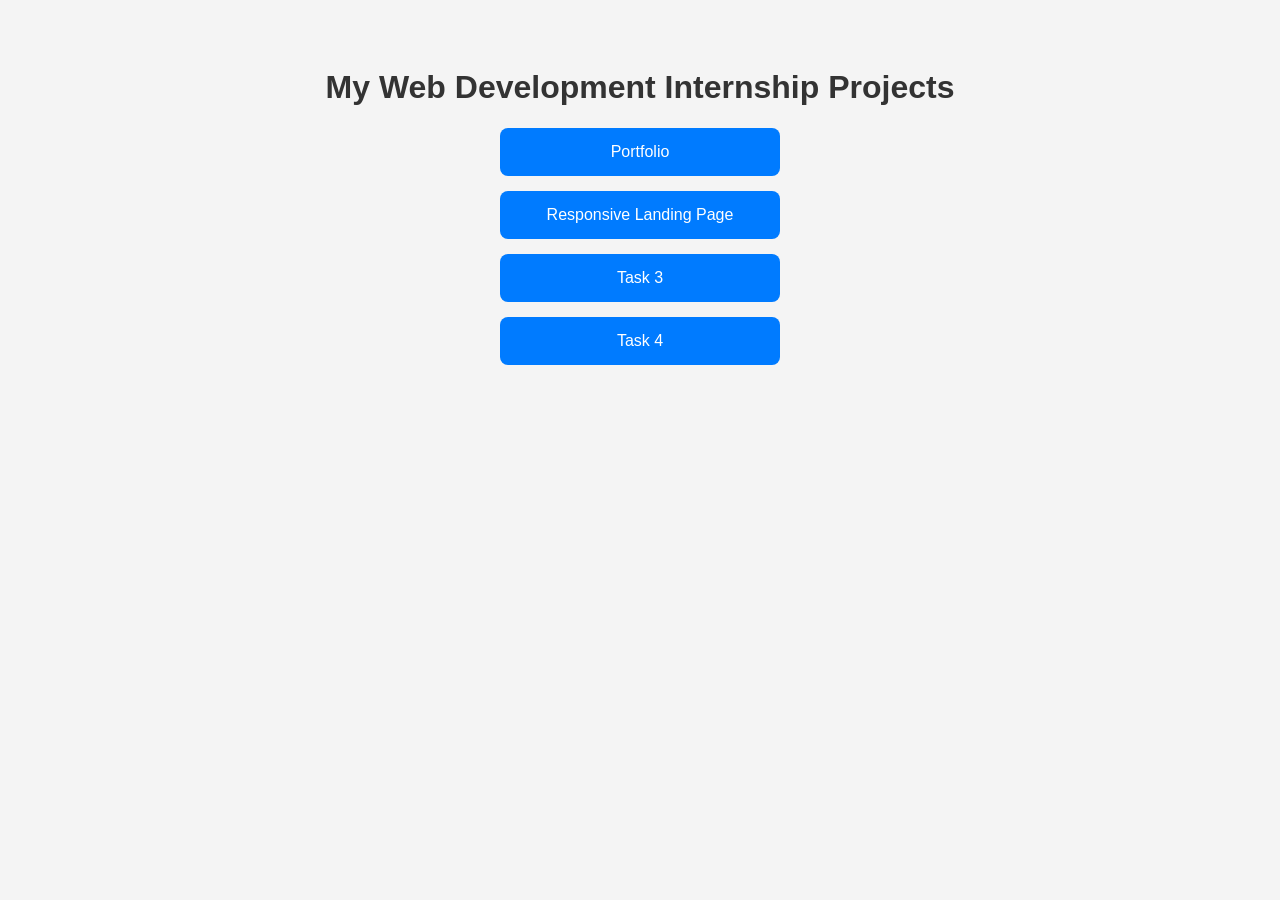
<file: index.html>
<!DOCTYPE html>
<html>
<head>
    <title>My Web Development Internship Projects</title>
    <style>
        body{
            font-family:Arial,sans-serif;
            text-align:center;
            background:#f4f4f4;
            padding:40px;
        }
        h1{color:#333;}
        a{
            display:block;
            width:250px;
            margin:15px auto;
            padding:15px;
            background:#007bff;
            color:white;
            text-decoration:none;
            border-radius:8px;
        }
        a:hover{
            background:#0056b3;
        }
    </style>
</head>
<body>

<h1>My Web Development Internship Projects</h1>

<a href="./portfolio/">Portfolio</a>

<a href="./responsive%20landing%20page/">Responsive Landing Page</a>

<a href="./task%203/">Task 3</a>

<a href="./task%204/">Task 4</a>

</body>
</html>
</file>
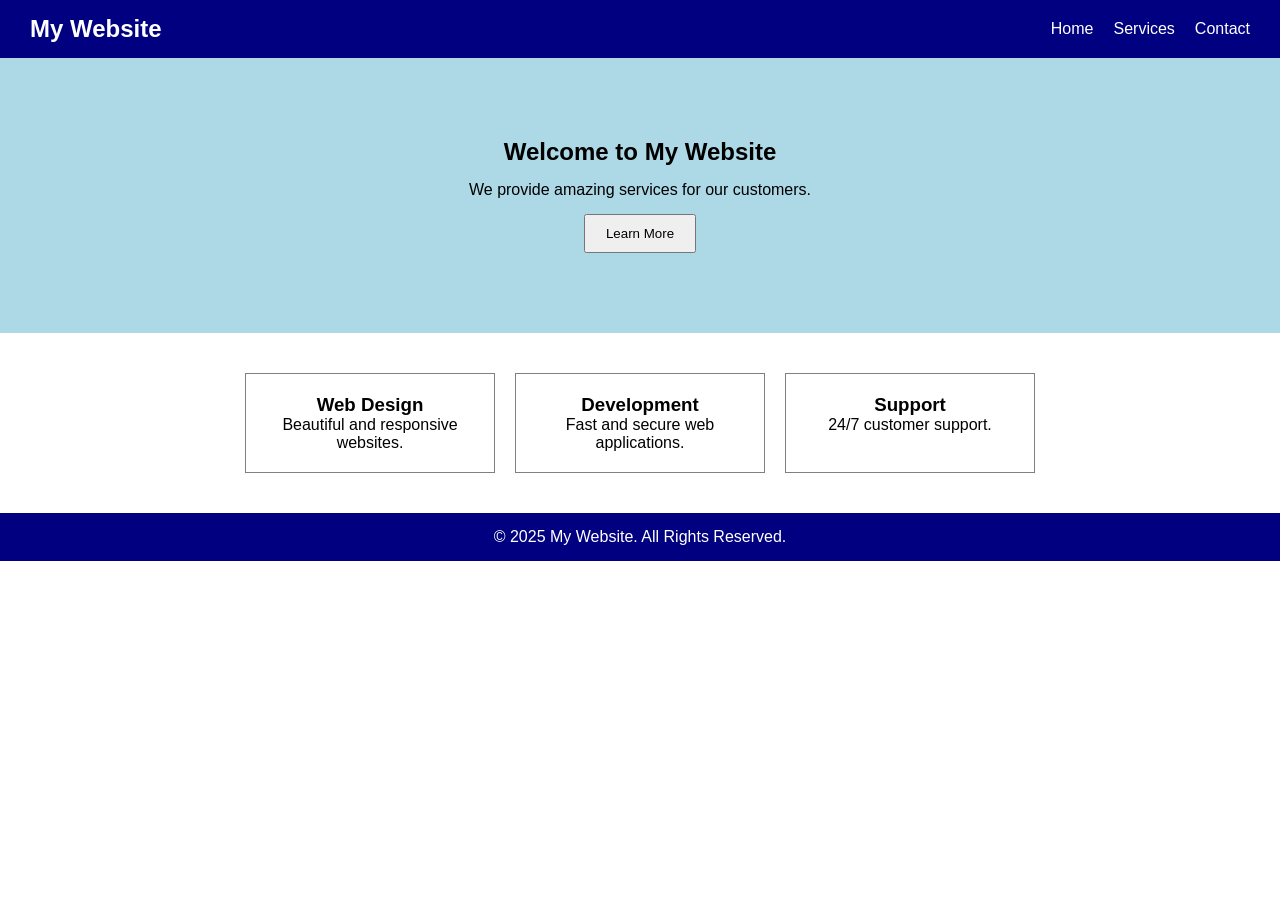
<file: responsive landing page/index.html>
<!DOCTYPE html>
<html>
<head>
    <title>My Landing Page</title>
    <link rel="stylesheet" href="style.css">
</head>
<body>

    <!-- Header -->
    <header>
        <nav class="navbar">
            <h2>My Website</h2>
            <ul>
                <li><a href="#">Home</a></li>
                <li><a href="#">Services</a></li>
                <li><a href="#">Contact</a></li>
            </ul>
        </nav>
    </header>

    <!-- Hero Section -->
    <section class="hero">
        <h1>Welcome to My Website</h1>
        <p>We provide amazing services for our customers.</p>
        <button>Learn More</button>
    </section>

    <!-- Services Section -->
    <section class="services">
        <div class="card">
            <h3>Web Design</h3>
            <p>Beautiful and responsive websites.</p>
        </div>

        <div class="card">
            <h3>Development</h3>
            <p>Fast and secure web applications.</p>
        </div>

        <div class="card">
            <h3>Support</h3>
            <p>24/7 customer support.</p>
        </div>
    </section>

    <!-- Footer -->
    <footer>
        <p>© 2025 My Website. All Rights Reserved.</p>
    </footer>

</body>
</html>
</file>
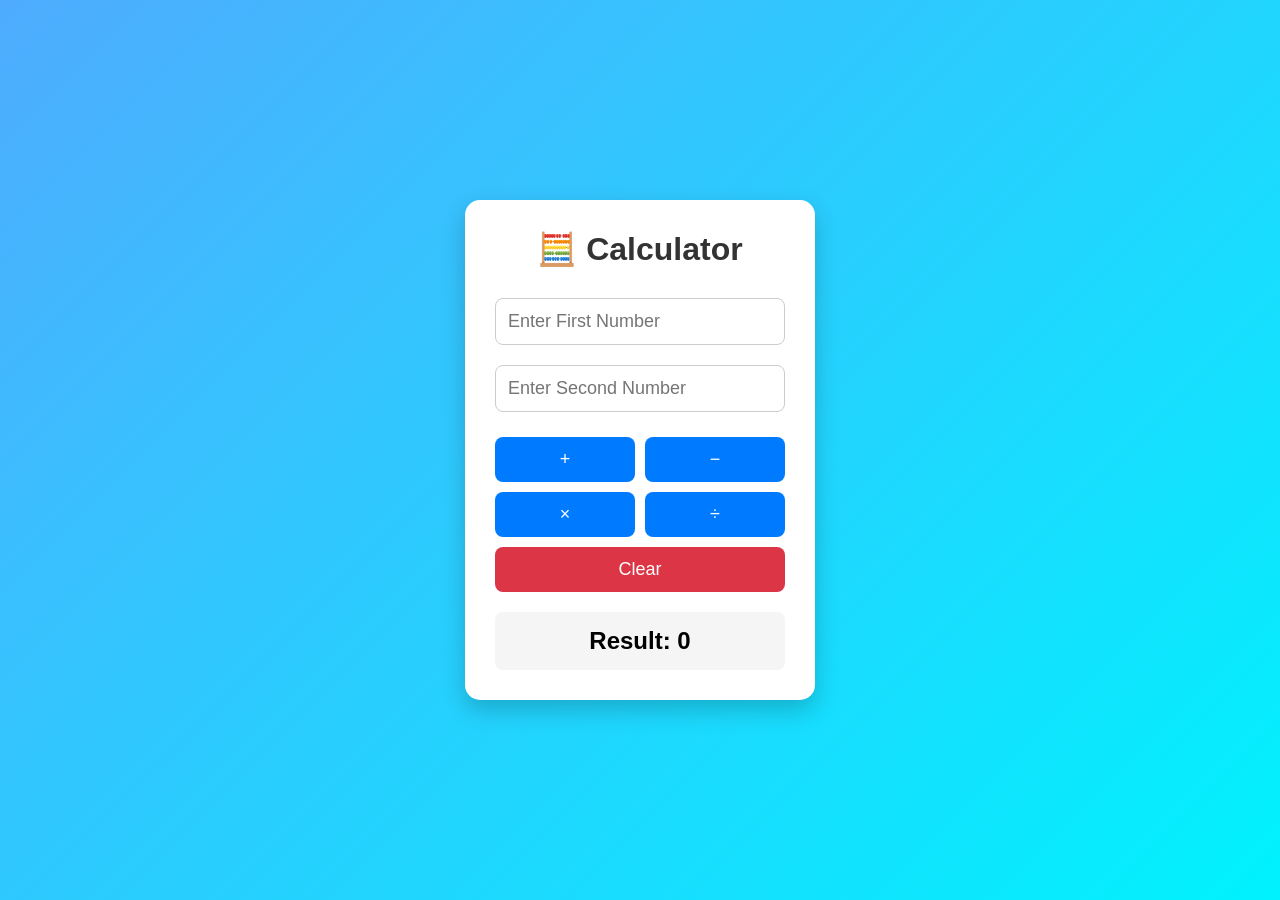
<file: task 3/index.html>
<!DOCTYPE html>
<html lang="en">
<head>
    <meta charset="UTF-8">
    <meta name="viewport" content="width=device-width, initial-scale=1.0">
    <title>Modern Calculator</title>
    <link rel="stylesheet" href="style.css">
</head>
<body>

<div class="container">

    <h1>🧮 Calculator</h1>

    <div class="calculator">

        <input type="number" id="num1" placeholder="Enter First Number">

        <input type="number" id="num2" placeholder="Enter Second Number">

        <div class="buttons">

            <button onclick="calculate('+')">+</button>
            <button onclick="calculate('-')">−</button>
            <button onclick="calculate('*')">×</button>
            <button onclick="calculate('/')">÷</button>
            <button onclick="clearFields()" class="clear">Clear</button>

        </div>

        <div class="result">
            <h2 id="result">Result: 0</h2>
        </div>

    </div>

</div>

<script src="script.js"></script>

</body>
</html>
</file>
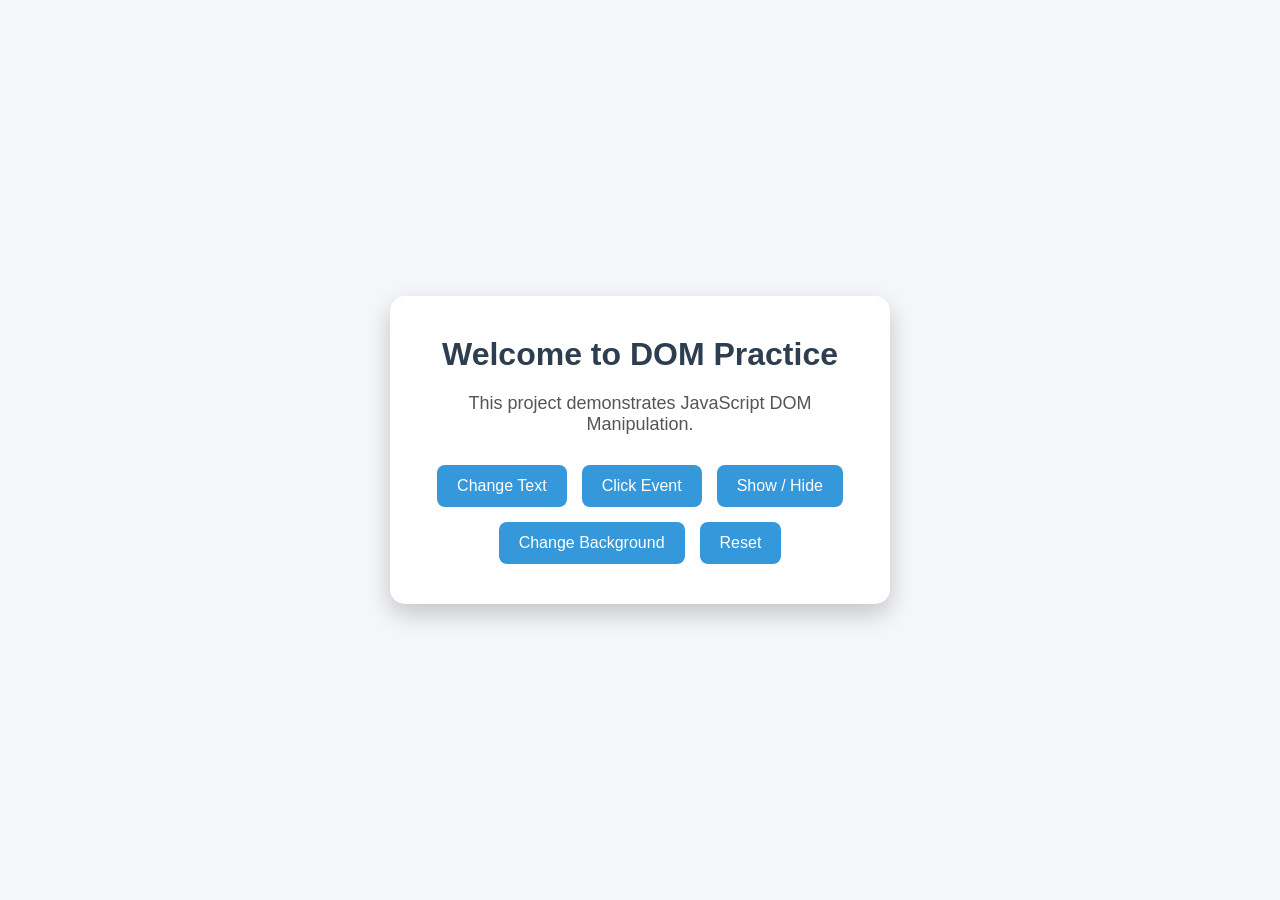
<file: task 4/index.html>
<!DOCTYPE html>
<html lang="en">
<head>
    <meta charset="UTF-8">
    <meta name="viewport" content="width=device-width, initial-scale=1.0">
    <title>DOM Practice Project</title>
    <link rel="stylesheet" href="style.css">
</head>
<body>

<div class="container">

    <h1 id="heading">Welcome to DOM Practice</h1>

    <p id="paragraph">
        This project demonstrates JavaScript DOM Manipulation.
    </p>

    <div class="buttons">

        <button onclick="changeText()">
            Change Text
        </button>

        <button id="alertBtn">
            Click Event
        </button>

        <button onclick="toggleParagraph()">
            Show / Hide
        </button>

        <button onclick="changeColor()">
            Change Background
        </button>

        <button onclick="resetPage()">
            Reset
        </button>

    </div>

</div>

<script src="script.js"></script>

</body>
</html>
</file>
<file: responsive landing page/style.css>
* {
    margin: 0;
    padding: 0;
    box-sizing: border-box;
}

body {
    font-family: Arial, sans-serif;
}

/* Navbar */
.navbar {
    display: flex;
    justify-content: space-between;
    align-items: center;
    background: navy;
    color: white;
    padding: 15px 30px;
}

.navbar ul {
    display: flex;
    list-style: none;
}

.navbar li {
    margin-left: 20px;
}

.navbar a {
    color: white;
    text-decoration: none;
}

/* Hero Section */
.hero {
    text-align: center;
    padding: 80px 20px;
    background: lightblue;
}

.hero h1 {
    margin-bottom: 15px;
}

.hero button {
    margin-top: 15px;
    padding: 10px 20px;
}

/* Services */
.services {
    display: flex;
    justify-content: center;
    gap: 20px;
    padding: 40px;
    flex-wrap: wrap;
}

.card {
    border: 1px solid gray;
    padding: 20px;
    width: 250px;
    text-align: center;
}

/* Footer */
footer {
    background: navy;
    color: white;
    text-align: center;
    padding: 15px;
}
</file>
<file: task 3/style.css>
*{
    margin:0;
    padding:0;
    box-sizing:border-box;
}

body{

    font-family:Arial, Helvetica, sans-serif;
    background:linear-gradient(135deg,#4facfe,#00f2fe);

    display:flex;
    justify-content:center;
    align-items:center;

    height:100vh;
}

.container{

    background:white;

    padding:30px;

    border-radius:15px;

    width:350px;

    box-shadow:0 10px 25px rgba(0,0,0,.2);

}

h1{

    text-align:center;
    margin-bottom:20px;
    color:#333;

}

input{

    width:100%;
    padding:12px;
    margin:10px 0;

    border:1px solid #ccc;
    border-radius:8px;

    font-size:18px;

}

.buttons{

    display:grid;

    grid-template-columns:repeat(2,1fr);

    gap:10px;

    margin-top:15px;

}

button{

    padding:12px;

    font-size:18px;

    border:none;

    border-radius:8px;

    background:#007BFF;

    color:white;

    cursor:pointer;

    transition:.3s;

}

button:hover{

    background:#0056b3;

}

.clear{

    background:#dc3545;

    grid-column:span 2;

}

.clear:hover{

    background:#a71d2a;

}

.result{

    margin-top:20px;

    background:#f5f5f5;

    padding:15px;

    border-radius:8px;

    text-align:center;

}
</file>
<file: task 4/style.css>
*{
    margin:0;
    padding:0;
    box-sizing:border-box;
}

body{

    font-family:Arial, Helvetica, sans-serif;

    background:#f4f6f9;

    display:flex;

    justify-content:center;

    align-items:center;

    height:100vh;
}

.container{

    width:500px;

    background:white;

    padding:40px;

    border-radius:15px;

    text-align:center;

    box-shadow:0 10px 25px rgba(0,0,0,.2);

}

h1{

    color:#2c3e50;

    margin-bottom:20px;
}

p{

    margin-bottom:30px;

    color:#555;

    font-size:18px;
}

.buttons{

    display:flex;

    flex-wrap:wrap;

    gap:15px;

    justify-content:center;
}

button{

    padding:12px 20px;

    border:none;

    border-radius:8px;

    cursor:pointer;

    background:#3498db;

    color:white;

    font-size:16px;

    transition:.3s;
}

button:hover{

    background:#2980b9;

    transform:scale(1.05);
}
</file>
